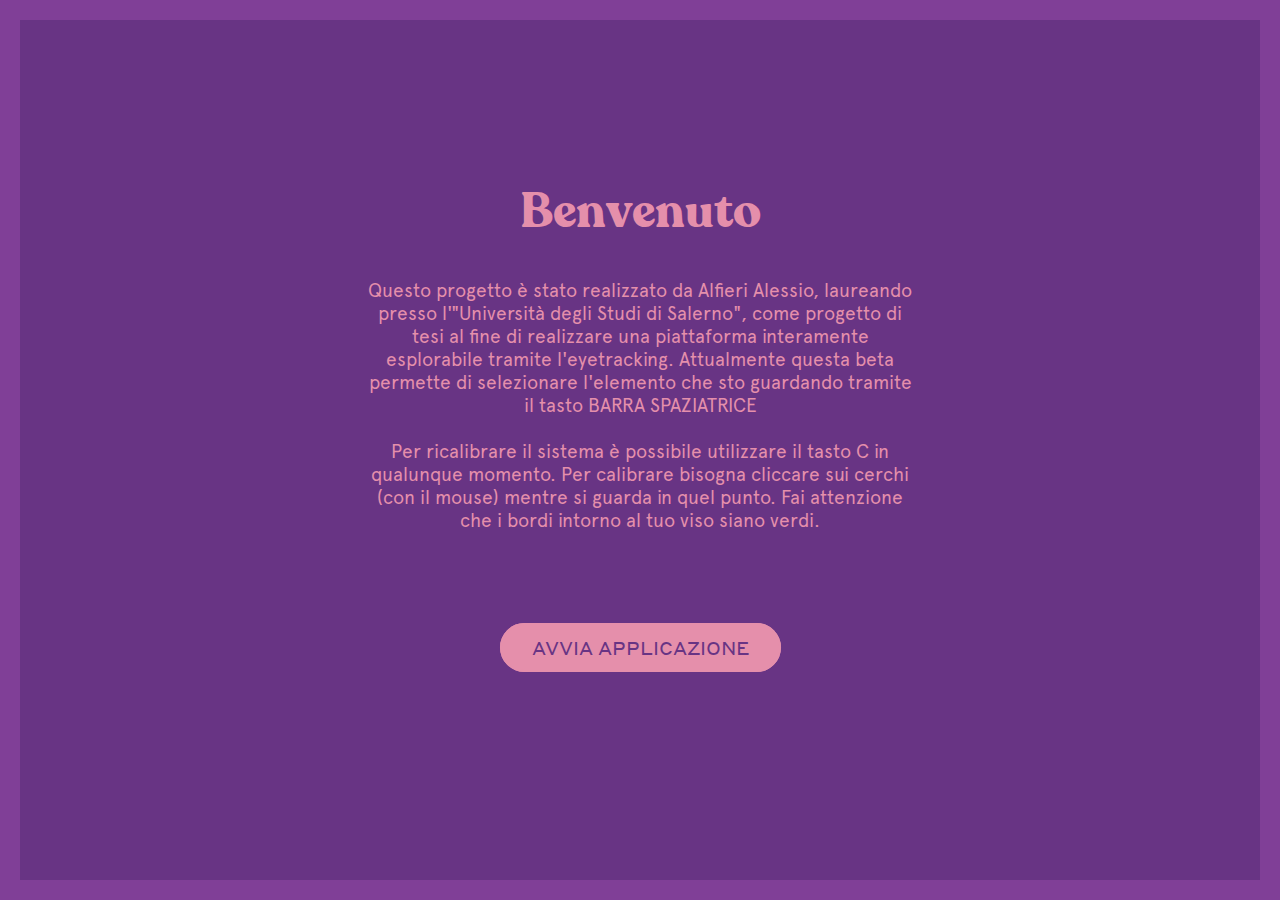
<file: index.html>
<html>
  <head>
    <meta charset="utf-8" />
    <meta
      name="viewport"
      content="width=device-width, initial-scale=1.0, maximum-scale=1.0, shrink-to-fit=no"
    />
    <meta content="text/html; charset=utf-8" http-equiv="Content-Type" />
    <meta http-equiv="X-UA-Compatible" content="IE=edge" />

    <title>Pagine iniziale</title>
    <link
      href="https://fonts.googleapis.com/icon?family=Material+Icons"
      rel="stylesheet"
    />
    <link rel="stylesheet" type="text/css" href="./style.css" />
    <link
      id="favicon"
      rel="shortcut icon"
      type="image/png"
      href="./favion.png"
    />
    <script type="text/javascript" src="script.js"></script>
  </head>

  <body>
    <script async type="text/javascript" src="webgazer.js"></script>
    <script type="text/javascript" src="script.js"></script>
    <script type="text/javascript" src="main.js"></script>
    <script type="text/javascript" src="gazelistener.js"></script>
    <div id="content">
      <style>
        :root {
          --background: #743a94;
          --border: #8f47a9;
          --foreground: #000;
          --foreground-color: #ffa0bf;
          --star-color: #000;
        }

        .film:hover img {
          box-shadow: -1px 3px 20px 0px rgba(0, 0, 0, 0.5),
            -1px 3px 9px 0px rgba(0, 0, 0, 1);
        }

        .film img {
          box-shadow: rgba(0, 0, 0, 0.5) -1px 3px 8px 0px,
            1px 3px 9px 0px rgba(0, 0, 0, 0.8);
        }

        .testbutton {
          text-align: center;
        }
      </style>
      <div class="target top" onclick="gotoPage('/settings.html?=painting')">
        <div
          style="top: 0px; width: 100%; height: 20px !important"
          class="static-border-right"
        ></div>
      </div>
      <div class="target bottom" onclick="gotoPage('/apps.html', 'bottom')">
        <div
          style="top: calc(100% - 20px); width: 100%; height: 20px !important"
          class="static-border-right"
        ></div>
      </div>
      <div class="target right">
        <div class="static-border-right"></div>
      </div>
      <div class="target left">
        <div class="static-border-left"></div>
      </div>

      <div
        style="
          width: 550px;
          margin: 0px auto;
          text-align: center;
          padding-top: 150px;
        "
      >
        <h1
          style="
            color: var(--foreground-color);
            font-family: 'title';
            font-size: 3rem;
          "
        >
          Benvenuto
        </h1>
        <p
          style="
            color: var(--foreground-color);
            font-family: 'body';
            font-size: 1.2rem;
          "
        >
          Questo progetto è stato realizzato da Alfieri Alessio, laureando
          presso l'"Università degli Studi di Salerno", come progetto di tesi al
          fine di realizzare una piattaforma interamente esplorabile tramite
          l'eyetracking. Attualmente questa beta permette di selezionare
          l'elemento che sto guardando tramite il tasto BARRA SPAZIATRICE
          <br /><br />

          Per ricalibrare il sistema è possibile utilizzare il tasto C in
          qualunque momento. Per calibrare bisogna cliccare sui cerchi (con il
          mouse) mentre si guarda in quel punto. Fai attenzione che i bordi
          intorno al tuo viso siano verdi.
          <br /><br />
        </p>
        <div style="margin: 80px 0 0 0">
          <a
            href="/painting.html"
            style="
              text-decoration: none;
              background: var(--foreground-color);
              color: var(--background);
              font-family: 'ui';
              font-size: 1.2rem;
              margin: 10px;
              padding: 10px 30px;
              border-radius: 800px;
              border: 2px solid var(--foreground-color);
              text-transform: uppercase;
            "
            >Avvia applicazione</a
          >
        </div>
      </div>
    </div>
    <!-- end of content -->

    <div id="brightness"></div>

    <div id="calibrator">
      <div class="cali-bttn"></div>
      <div class="cali-bttn"></div>
      <div class="cali-bttn"></div>
      <div class="cali-bttn"></div>
      <div class="cali-bttn"></div>
      <div class="cali-bttn"></div>
      <div class="cali-bttn"></div>
      <div class="cali-bttn"></div>
      <div class="cali-bttn"></div>
    </div>
  </body>
</html>
</file>
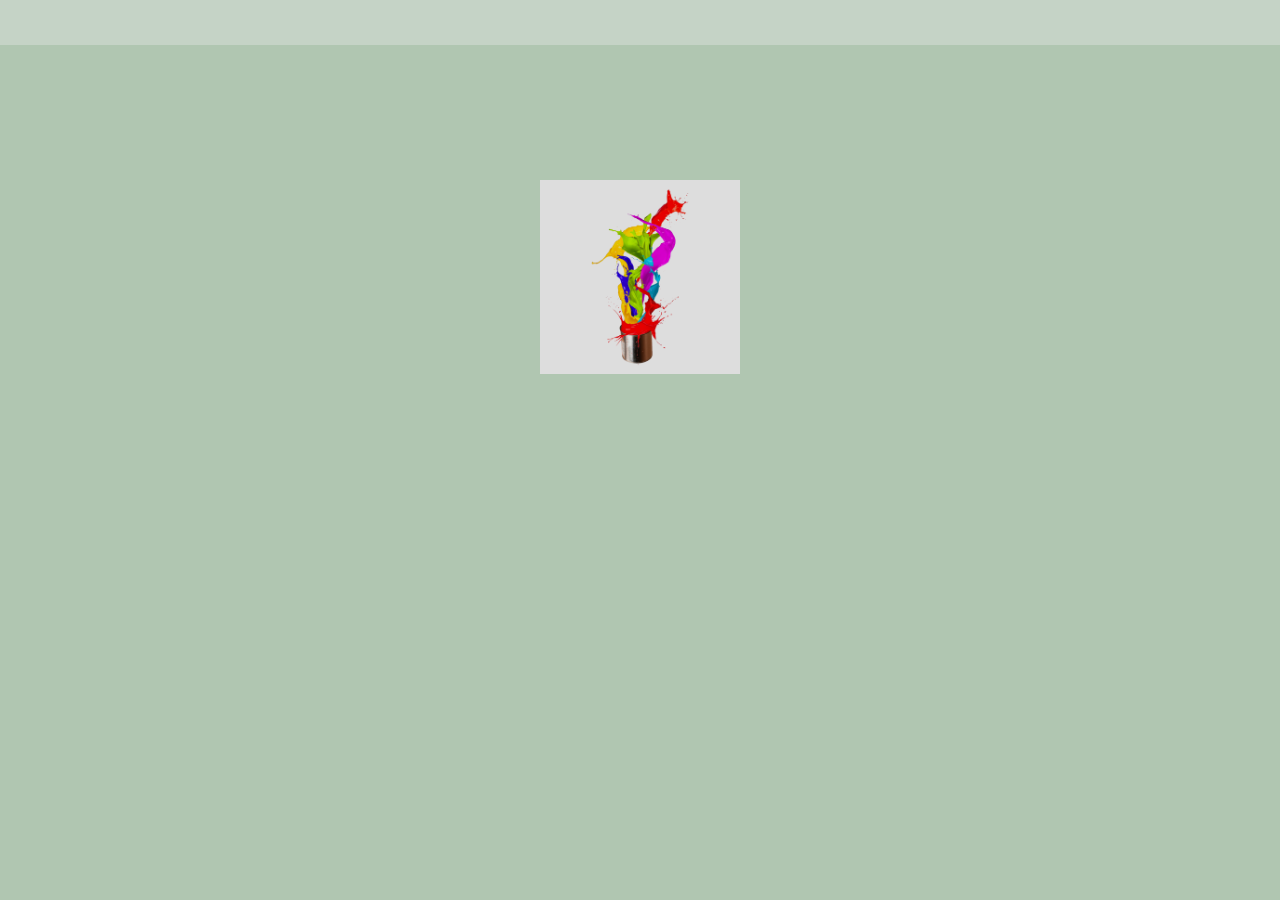
<file: apps.html>
<html>
    <head>
        <meta charset="utf-8" />
        <meta name='viewport' content='width=device-width, initial-scale=1.0, maximum-scale=1.0, shrink-to-fit=no'>
        <meta content='text/html; charset=utf-8' http-equiv='Content-Type'>
        <meta http-equiv='X-UA-Compatible' content='IE=edge'>
        
        <title>Categorie</title>
        <link href="https://fonts.googleapis.com/icon?family=Material+Icons" rel="stylesheet">
        <link rel="stylesheet" type="text/css" href="./style.css" />
        <link id="favicon" rel="shortcut icon" type="image/png" href="favicon.png">

    </head>
    
    <body>
        <script async type="text/javascript" src="webgazer.js"></script>
        <script type="text/javascript" src="script.js"></script>
        <script type="text/javascript" src="main.js"></script>
        <script type="text/javascript" src="gazelistener.js"></script>
        <div id="content">
            <style>
                :root
                {
                    --background: #C4DDC6;
                    --border: #DCEBDD;
                    --foreground: #000;
                    --foreground-color: rgb(93, 156, 114);
                    --star-color: rgb(93, 156, 114);
                }
            </style>
            
            <div class="target top" onclick="gotoPage('/settings.html?=apps','top')">
                <div id="apps-top" class="border top">
                    <div>Settings</div>
                </div>
            </div>
            <script>addElement("apps-top")</script>

            <div style="height: calc(50% - 270px)"></div>
            
            <div id="painting" class="app" onclick="gotoPage('/painting.html','top')">
                <img src="./assets/painting.png" style="width: 200px;" onload="apps()">
                <div class="setting-title movie-title"><span class="app-letter" style="transition-delay: 0.0s;">P</span><span class="app-letter" style="transition-delay: 0.02s;">a</span><span class="app-letter" style="transition-delay: 0.05s;">i</span><span class="app-letter" style="transition-delay: 0.08s;">n</span><span class="app-letter" style="transition-delay: 0.12s; transition-duration: 0.25s;">t</span><span class="app-letter" style="transition-delay: 0.17s; transition-duration: 0.3s;">i</span><span class="app-letter" style="transition-delay: 0.21s; transition-duration: 0.3s;">n</span><span class="app-letter" style="transition-delay: 0.25s; transition-duration: 0.3s;">g</span></div>
            </div>
            <script>addElement("painting")</script>
        </div> 
        
        <!-- end of content -->
        
        <div id="brightness"></div>
        
        <div id="calibrator">
            <div class="cali-bttn"></div>
            <div class="cali-bttn"></div>
            <div class="cali-bttn"></div>
            <div class="cali-bttn"></div>
            <div class="cali-bttn"></div>
            <div class="cali-bttn"></div>
            <div class="cali-bttn"></div>
            <div class="cali-bttn"></div>
            <div class="cali-bttn"></div>
        </div>
        
    </body>
</html>
</file>
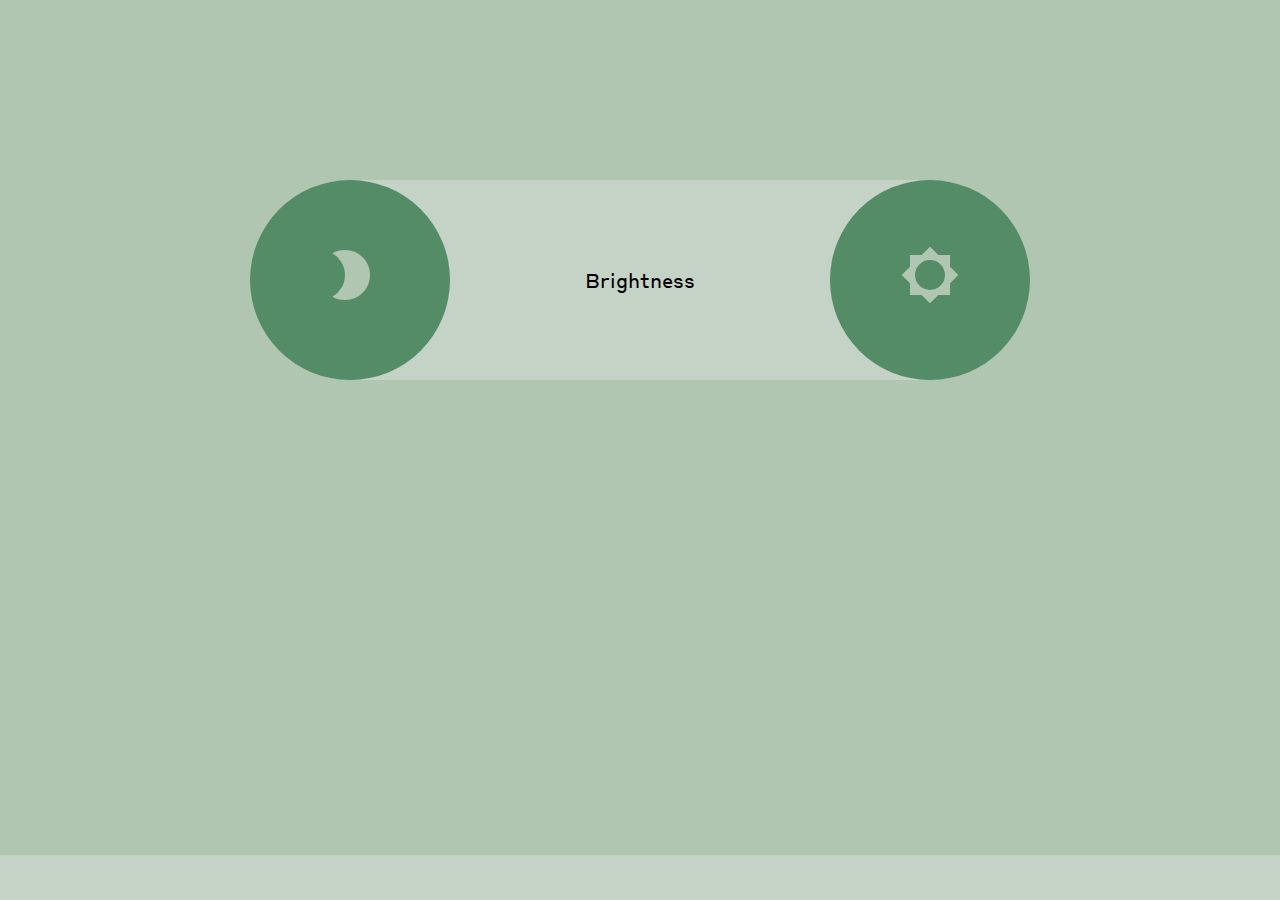
<file: settings.html>
<html>
    <head>
        <meta charset="utf-8" />
        <meta name='viewport' content='width=device-width, initial-scale=1.0, maximum-scale=1.0, shrink-to-fit=no'>
        <meta content='text/html; charset=utf-8' http-equiv='Content-Type'>
        <meta http-equiv='X-UA-Compatible' content='IE=edge'>

        <title>D-5:30 | General > Settings</title>
        <link href="https://fonts.googleapis.com/icon?family=Material+Icons" rel="stylesheet">
        <link rel="stylesheet" type="text/css" href="./style.css" />
        <link id="favicon" rel="shortcut icon" type="image/png" href="./favicon.png">
    </head>
    
    <body>
        <script async type="text/javascript" src="webgazer.js"></script>
        <script type="text/javascript" src="script.js"></script>
        <script type="text/javascript" src="main.js"></script>
        <script type="text/javascript" src="gazelistener.js"></script>

        <div id="content">
            <style>
                :root
                {
                    --background: #C4DDC6;
                    --border: #DCEBDD;
                    --foreground: #000;
                    --foreground-color: rgb(93, 156, 114);
                    --star-color: rgb(93, 156, 114);
                }
            </style>
            <div class="target bottom" onclick="if(window.location.href.indexOf('?=') < 0){gotoPage('/painting.html','bottom');}else{gotoPage('/' + window.location.href.substring(window.location.href.indexOf('?=') + 2) + '.html','bottom');}">
                <div id="border-bottom" class="border bottom">
                    <div>Back</div>
                </div>
            </div>

            <div style="height: calc(50% - 270px)"></div>

            <div class="setting-container">
                <div onclick="decreaseBrightness()" class="setting-option">
                    <i class="material-icons material-icons--round">
                        brightness_2
                    </i>
                </div>
                <div class="setting-title">Brightness</div>
                <div onclick="increaseBrightness()" class="setting-option">
                    <i class="material-icons material-icons--round">
                        brightness_5
                    </i>
                </div>
            </div>

            <div style="height: 140px"></div>

        </div> <!-- end of content -->
        
        <div id="brightness"></div>
        
        <div id="calibrator">
            <div class="cali-bttn"></div>
            <div class="cali-bttn"></div>
            <div class="cali-bttn"></div>
            <div class="cali-bttn"></div>
            <div class="cali-bttn"></div>
            <div class="cali-bttn"></div>
            <div class="cali-bttn"></div>
            <div class="cali-bttn"></div>
            <div class="cali-bttn"></div>
        </div>
        
    </body>
</html>
</file>
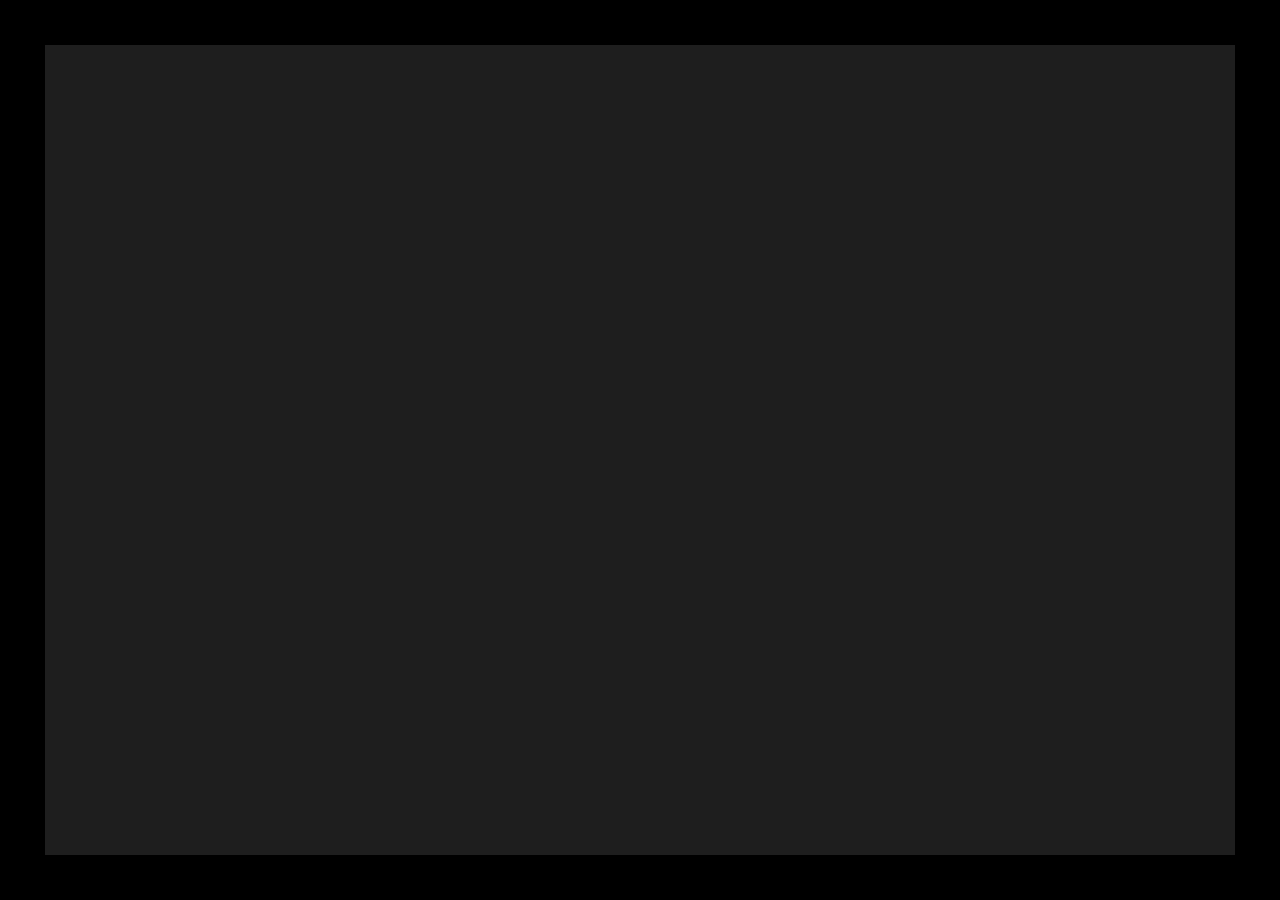
<file: visualizzazione.html>
<html>
    <head>
        <meta charset="utf-8" />
        <meta name='viewport' content='width=device-width, initial-scale=1.0, maximum-scale=1.0, shrink-to-fit=no'>
        <meta content='text/html; charset=utf-8' http-equiv='Content-Type'>
        <meta http-equiv='X-UA-Compatible' content='IE=edge'>
        <title>Impostazioni</title>
        <link href="https://fonts.googleapis.com/icon?family=Material+Icons" rel="stylesheet">
        <link rel="stylesheet" type="text/css" href="./style.css" />
        <link id="favicon" rel="shortcut icon" type="image/png" href="./favicon.png">
       
    </head>
    
    <body>
        <script async type="text/javascript" src="webgazer.js"></script>
        <script type="text/javascript" src="script.js"></script>
        <script type="text/javascript" src="main.js"></script>
        <script type="text/javascript" src="gazelistener.js"></script>
        <div id="content">
            <style>
                :root
                {
                    --background: #222;
                    --border: #000;
                    --foreground: #fff;
                    --foreground-color: #2c5fab;
                    --star-color: rgba(44, 95, 171, 0.6);
                }
            </style>
            <div class="target top" id="top-image" onclick="gotoPage('/settings.html?=video','top')">
                <div id="border-top" class="border top">
                    <div>Settings</div>
                </div>
            </div>
            <script>addElement("top-image")</script>

            <div class="target bottom" id="bottom-image" onclick="gotoPage('/painting.html','bottom')">
                <div id="border-bottom" class="border bottom">
                    <div>Exit</div>
                </div>
            </div>
            <script>addElement("bottom-image")</script>

            <div class="target right" id="right-image" onclick="quadroAvanti()">
                <div id="border-right" class="border right">
                    <div>Avanti</div>
                </div>
            </div>
            <script>addElement("right-image")</script>

            <div class="target left" id="left-image" onclick="quadroIndietro()">
                <div id="border-left" class="border left">
                    <div>Indietro</div>
                </div>
            </div>
            <script>addElement("left-image")</script>
            
            <div class="foto-wrapper">
                <img id="immagine" onload="visual()">
            </div>
            <div id="text" style="color: #000;position: absolute;background-color: orange;text-align: center;max-width: 300px;top: 265px;left: 800px;padding: 15px;border-radius: 20px;opacity: 0;">
                <div class="text">
                    <h2 class="sub-text">Sorriso gioconda</h2>
                    <p><span class="sub-text a">Il sorriso della gioconda è forzato</span><span class="sub-text b"> e non spontaneo.</span><span class="sub-text c">Vuole dare un senso di felitià, ma non è così</span></p>
                </div>
            </div>


 
            
            <link href="https://fonts.googleapis.com/icon?family=Material+Icons" rel="stylesheet">
            
        </div> <!-- end of content -->
        
        <div id="brightness"></div>
        
        <div id="calibrator">
            <div class="cali-bttn"></div>
            <div class="cali-bttn"></div>
            <div class="cali-bttn"></div>
            <div class="cali-bttn"></div>
            <div class="cali-bttn"></div>
            <div class="cali-bttn"></div>
            <div class="cali-bttn"></div>
            <div class="cali-bttn"></div>
            <div class="cali-bttn"></div>
        </div>
    </body>
</html>
</file>
<file: style.css>
@font-face
{
    font-family: "title";
    src: url(/Fonts/title.ttf); /*for github testing*/
}

@font-face
{
    font-family: "ui";
    src: url(Fonts/ui.ttf); /*for github testing*/
}

@font-face
{
    font-family: "body";
    src: url(/Fonts/body.ttf); /*for github testing*/
}

@font-face
{
    font-family: "body";
    src: url(/Fonts/body-italic.ttf); /*for github testing*/
    font-style: italic;
}

html
{
    background-color: var(--border);
    cursor: crosshair;
}

body
{
    margin: 0;
    background-color: var(--background);
    transition: background-color 1.8s linear;
    width: 100%;
    height: 100%;
    overflow: hidden;
}

#eyeCursor
{
    /* transition: all 0.2s linear; */
}

#webgazerGazeDot
{
    opacity: 0 !important;
}

#webgazerVideoFeed, #webgazerFaceOverlay
{
    top: calc(50% - 120px) !important;
    left: calc(50% - 160px) !important;
    display: none !important;
}

#webgazerFaceFeedbackBox
{
    top: calc(50% - 79.2px) !important;
    left: calc(50% - 79.2px) !important;
    display: none !important;
}

#webgazerVideoFeed.show, #webgazerFaceOverlay.show, #webgazerFaceFeedbackBox.show
{
    display: block !important;
    transform: scaleX(-1);
    z-index: 9999;
}

#brightness
{
    position: absolute;
    top: 0;
    left: 0;
    width: 100%;
    height: 100%;
    background-color: #000;
    opacity: 0.1;
    pointer-events: none;
    z-index: 2000;
}

.border
{
    position: fixed;
    background-color: var(--border);
    width: 45px;
    height: 45px;
    transition: all 0.2s ease-out;
    text-transform: uppercase;
    text-align: center;
    overflow: hidden;
    color: var(--foreground);
}

.target.hover .border
{
    transition: all 0.3s ease;
    width: 70px;
    height: 70px;
}

.border div
{
    opacity: 0;
    line-height: 70px;
    position: absolute;
    transition: all 0.2s ease;
    font-family: "ui";
    letter-spacing: 0.5px;
    font-size: 0.9rem;
}

.target.hover div div
{
    opacity: 0.7;
}

.border.top, .target.top
{
    top: 0;
    left: 0;
    width: 100% !important;
    animation: border-in-hor 0.4s ease-in, border-opac 0.6s linear;
    animation-delay: 0.5s, 0s;
}

.border.top div
{
    top: 0;
    width: 100%;
    text-align: center;
}

@keyframes border-opac
{
    0%
    {
        opacity: 0;
    }

    99%
    {
        opacity: 0;
    }

    100%
    {
        opacity: 1;
    }
}

.border.right, .target.right
{
    top: 0;
    right: 0;
    height: 100% !important;
    animation: border-in-vert 0.4s ease-in, border-opac 0.5s linear;
    animation-delay: 0.5s, 0s;
}

.border.right div
{
    top: calc(50vh - 40px);
    right: 0;
    width: 50px;
    transform: rotate(90deg);
}

.border.bottom, .target.bottom
{
    bottom: 0;
    left: 0;
    width: 100% !important;
    animation: border-in-hor 0.4s ease-in, border-opac 0.5s linear;
    animation-delay: 0.5s, 0s;
}

.border.bottom div
{
    bottom: 0;
    width: 100%;
    text-align: center;
}

.border.left, .target.left
{
    top: 0;
    left: 0;
    height: 100% !important;
    animation: border-in-vert 0.4s ease-in, border-opac 0.5s linear;
    animation-delay: 0.5s, 0s;
}

.border.left div
{
    top: calc(50vh - 25px);
    width: 50px;
    left: 0;
    transform: rotate(-90deg);
}

.target
{
    width: 70px;
    height: 70px;
    outline: none;
    animation: none;
    position: absolute;
}

div.border.transition
{
    height: 100% !important;
    width: 100% !important;
    z-index: 1000 !important;
    transition: all 0.5s ease !important;
}

.film
{
    position: absolute;
    padding: 50px;
    max-width: 150px;
    min-width: 150px;
    height: 225px;
    max-height: 225px;
    overflow: hidden;
    transition: min-width 0.1s linear 0.4s;
}

.film img
{
    width: 150px;
    border-radius: 3px;
    box-shadow: rgba(0, 0, 0, 0.5) -1px 3px 8px 0px, 1px 3px 9px 0px rgba(0, 0, 0, 0.8);
    transition: all 0.3s ease;
}



.film .text
{
    float: right;
    width: 200px;
    margin: 30px 20px;
    font-size: 12px;
    opacity: 0;
    visibility: hidden;
   
}


.film h2
{
    font-size: 20px;
    margin-bottom: 0;
    font-family: "title";
    color: var(--foreground-color);
}

.film p
{
    font-family: "body";
    font-size: 12px;
    line-height: 1.2rem;
    text-align: justify;
    color: var(--foreground-color);
}

.film .stars
{
    animation-delay: 0.3s !important;
    animation-duration: 0.8s !important;
    color: var(--star-color) !important;
}

.film .sub-text
{
    display: inline-block;
}

.film.hover
{
    z-index: 99;
    width: auto;
    transition: none;
    min-width: 400px;
}


.film.hover img
{
    transform: scale(1.02);
    z-index: 100;
    position: relative;
}

.film.hover .text
{
    opacity: 1;
    visibility: visible;
}

.film.hover .sub-text
{
    opacity: 0;
    animation: text-in 0.6s ease;
    animation-fill-mode: forwards;
}

#content.transition-top div.film, #content.transition-top div.setting-container, #content.transition-top div.app
{
    transform: translateY(200px);
    opacity: 0.4;
    transition: all 0.6s ease;
}

#content.transition-right div.film, #content.transition-right div.setting-container, #content.transition-right div.app
{
    transform: translateX(-200px);
    opacity: 0.4;
    transition: all 0.6s ease;
}

#content.transition-bottom div.film, #content.transition-bottom div.setting-container, #content.transition-bottom div.app
{
    transform: translateY(-200px);
    opacity: 0.4;
    transition: all 0.6s ease;
}

#content.transition-left div.film, #content.transition-left div.setting-container, #content.transition-left div.app
{
    transform: translateX(200px);
    opacity: 0.4;
    transition: all 0.6s ease;
}

#content.transition-top.in div.film, #content.transition-top.in div.setting-container, #content.transition-top.in div.app
{
    transform: translateY(-100px);
    opacity: 0;
    animation: film-in 0.4s ease;
    animation-fill-mode: forwards;
}

#content.transition-right.in div.film, #content.transition-right.in div.setting-container, #content.transition-right.in div.app
{
    transform: translateX(100px);
    opacity: 0;
    animation: film-in 0.4s ease;
    animation-fill-mode: forwards;
}

#content.transition-bottom.in div.film, #content.transition-bottom.in div.setting-container, #content.transition-bottom.in div.app
{
    transform: translateY(100px);
    opacity: 0;
    animation: film-in 0.4s ease;
    animation-fill-mode: forwards;
}

#content.transition-left.in div.film, #content.transition-left.in div.setting-container, #content.transition-left.in div.app
{
    transform: translateX(-100px);
    opacity: 0;
    animation: film-in 0.4s ease;
    animation-fill-mode: forwards;
}

#play-icon
{
    width: 50px;
    height: 50px;
    pointer-events: none;
    position: absolute;
    background-color: rgba(0, 0, 0, 0.8);
    top: calc(50% - 45px);
    left: calc(50% - 45px);
    border-radius: 100%;
    padding: 20px;
    opacity: 0;
    transform: scale(2);
    transition: opacity 0.3s ease-out, transform 0.3s ease-out;
}

#play-icon.show
{
    transform: scale(1);
    opacity: 1;
    transition: opacity 0.1s ease-in, transform 0s linear;
}

.sub-text.a
{
    animation-delay: 0.1s !important;
}

.sub-text.b
{
    animation-delay: 0.17s !important;
}

.sub-text.c
{
    animation-delay: 0.24s !important;
    animation-duration: 0.7s !important;
}

.setting-container
{
    background-color: var(--border);
    width: calc(100% - 500px);
    height: 200px;
    border-radius: 800px;
    margin: 0 250px;
    display: grid;
    grid-template-columns: 1fr calc(100% - 400px) 1fr;
    grid-template-rows: 1fr;
}

.setting-option
{
    background-color: var(--foreground-color);
    border-radius: 100%;
    height: 200px;
    width: 200px;
    text-align: center;
    font-size: 40rem;
    transition: all 0.5s ease;
}

.setting-option.hover
{
    box-shadow: 0px 5px 17px 2px rgba(0, 0, 0, 0.25), 0px 2px 5px 0px rgba(0, 0, 0, 0.4);
    transform: scale(1.1);
}

.setting-option .material-icons
{
    font-size: 60px !important;
    line-height: 190px !important;
    color: var(--background) !important;
    transition: all 0.3s ease;
}

.setting-option.hover .material-icons
{
    color: var(--border) !important;
}

.setting-title
{
    width: 100%;
    text-align: center;
    line-height: 200px;
    font-family: "ui";
    font-size: 20px;
    color: var(--foreground);
}

#calibrator
{
    position: absolute;
    z-index: 1000;
    top: 0;
    left: 0;
    width: 100%;
    height: 100%;
    background-color: var(--border);
    display: none;
    grid-template-columns: 1fr 1fr 1fr;
    grid-template-rows: 1fr 1fr 1fr;
    cursor: crosshair;
    align-items: center;
    place-items: center;
    grid-row-gap: calc(30vh - 30px);
    grid-column-gap: calc(30vw - 30px);
}

#calibrator.show
{
    display: grid;
}

.cali-bttn
{
    width: 30px;
    height: 30px;
    background-color: var(--background);
    border-radius: 100%;
    border: 2px solid transparent;
    transition: border-color 0.2s linear;
    justify-self: center;
    align-self: center;
    place-self: center;
}

.cali-bttn:hover
{
    border-color: var(--foreground-color);
    animation: pulse 1s infinite;
}

#eyebutton
{
    height: 167px;
    width: 400px;
    background-image: url(assets/EyeButton.png); 
    transition: background-image 0.3s linear;
}

.static-border-right
{
    position: fixed;
    background-color: var(--border);
    width: 20px;
    height: 20px;
    overflow: hidden;
    color: var(--foreground);
    top: 0;
    right: 0;
    height: 100% !important;
    animation: border-in-vert 0.4s ease-in, border-opac 0.5s linear;
    animation-delay: 0.5s, 0s;
}

.static-border-left
{
    position: fixed;
    background-color: var(--border);
    width: 20px;
    height: 20px;
    overflow: hidden;
    color: var(--foreground);
    top: 0;
    left: 0;
    height: 100% !important;
    animation: border-in-vert 0.4s ease-in, border-opac 0.5s linear;
    animation-delay: 0.5s, 0s;
}

.tutorial 
{
    text-align: center;
    height: 30%; 
    padding: 20px;
    margin: 20px;
}

.sub-text .material-icons
{
    font-size: 14px;
    transform: translateY(2px);
}

.app
	{
        position: absolute;
        top: calc(50% - 270px);
	    border-radius: 100%; 
	    width: 200px; 
	    left: calc(50% - 100px); 
	    transition: all 0.3s ease;
	}
	
.app.hover
{
    background: var(--border);
}

.movie-title
{
    width: 200px;
    font-size: 30px;
    text-transform: uppercase;
    position: absolute;
}

.app-letter
{
    transform: translateY(-120px); 
    opacity: 0;
    transition: all 0.2s ease;
    display: inline-block;
}

.app.hover .app-letter
{
    transform: translateY(-90px); 
    opacity: 1;
}

@keyframes film-in
{
    100%
    {
        transform: translateX(0px) translateY(0px);
        opacity: 1;
    }
}

@keyframes pulse
{
    0% {box-shadow: 0 0 0 0 var(--background);background-color: var(--background);}
    70% {box-shadow: 0 0 0 20px rgba(0, 0, 0, 0);background-color: var(--foreground-color);}
    100% {box-shadow: 0 0 0 0 rgba(0, 0, 0, 0);background-color: var(--background);}
}

@keyframes text-in
{
    0%
    {
        transform: translateX(-150px);
        opacity: 0;
    }

    100%
    {
        transform: translateX(0px);
        opacity: 1;
    }
}

@keyframes border-in-vert
{
    0%
    {
        opacity: 1;
        width: 0px;
    }

    100%
    {
        opacity: 1;
        width: 20px;
    }
}

@keyframes border-in-hor
{
    0%
    {
        opacity: 1;
        height: 0px;
    }

    100%
    {
        opacity: 1;
        height: 20px;
    }
}

.foto-wrapper
{
  position: absolute;
  top: 50%;
  left: 50%;
  transform: translate(-50%, -50%);
}

#pallino{
    top: 127px;
    left: 735px;
    transform: scale(0.5);
}

#pallino2{
    top: 552px;
    left: 458px;
    transform: scale(0.5);
}
</file>
